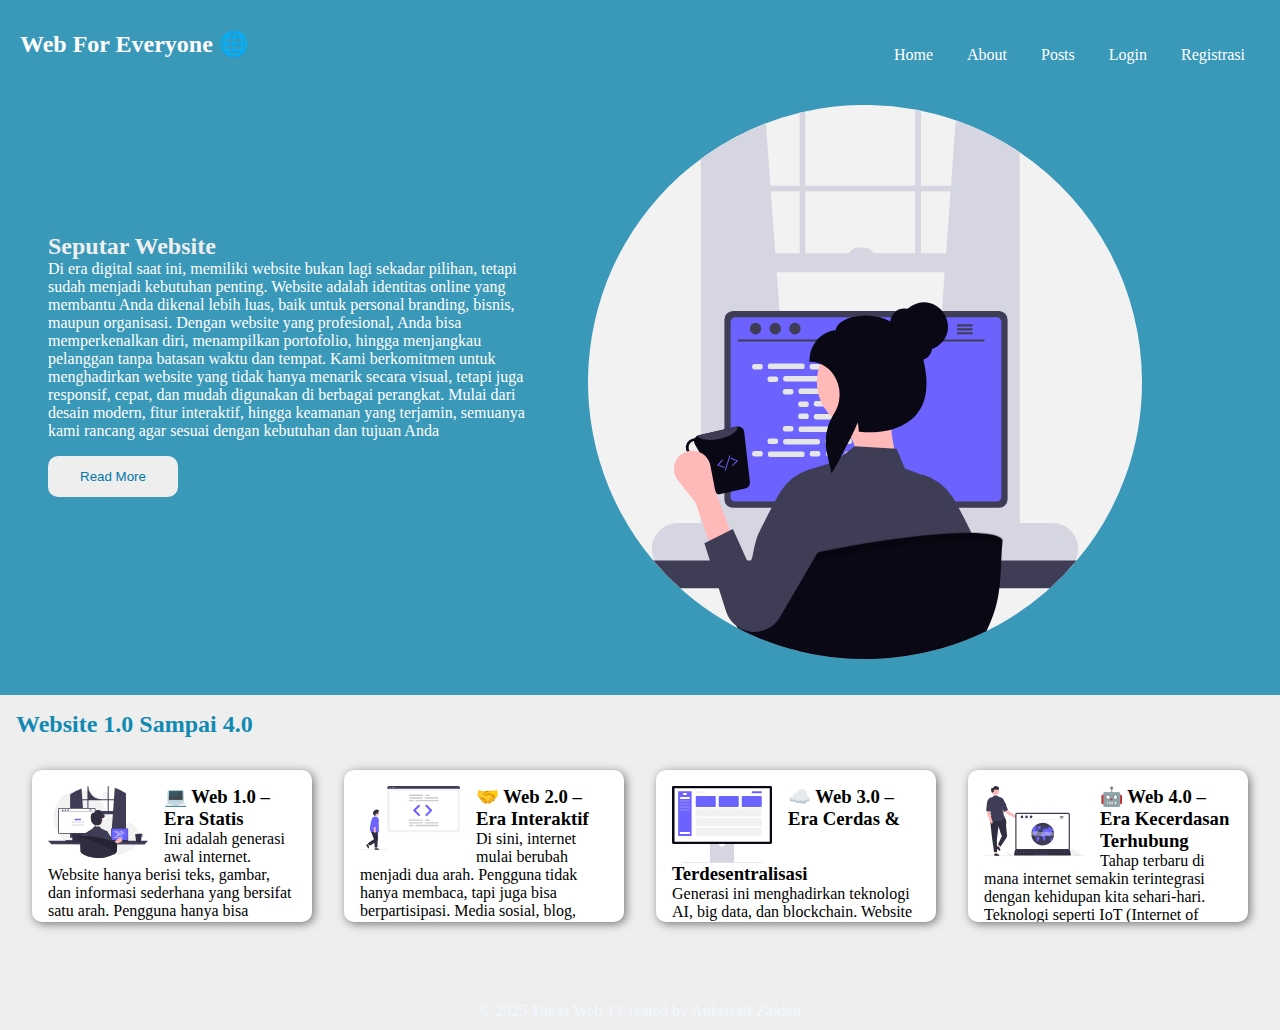
<file: landing.html>
<!DOCTYPE html>
<html lang="en">
<head>
  <meta charset="UTF-8">
  <meta name="viewport" content="width=device-width, initial-scale=1.0">
  <title>PeTIK Blog</title>
  <link rel="stylesheet" href="landing.css">
</head>
<body>
    <header>
      <div class="left">
        <h2 class="logo">Web For Everyone 🌐</h2>
      </div>
      <div class="right">
        <nav>
          <ul>
            <li>
              <a href="index.html">Home</a>
            </li>
            <li>
              <a href="about.html">About</a>
            </li>
            <li>
              <a href="semantik.html">Posts</a>
            </li>
            <li>
              <a href="login.html">Login</a>
            </li>
            <li>
              <a href="register.html">Registrasi</a>
            </li>
          </ul>
        </nav>
      </div>
    </header>

    <div class="hero">
      <div class="hero-left">
        <h2 class="hero-title">Seputar Website</h2>
        <p class="hero-description">
            Di era digital saat ini, memiliki website bukan lagi sekadar pilihan, tetapi sudah menjadi kebutuhan penting. Website adalah identitas online yang membantu Anda dikenal lebih luas, baik untuk personal branding, bisnis, maupun organisasi. Dengan website yang profesional, Anda bisa memperkenalkan diri, menampilkan portofolio, hingga menjangkau pelanggan tanpa batasan waktu dan tempat.
            Kami berkomitmen untuk menghadirkan website yang tidak hanya menarik secara visual, tetapi juga responsif, cepat, dan mudah digunakan di berbagai perangkat. Mulai dari desain modern, fitur interaktif, hingga keamanan yang terjamin, semuanya kami rancang agar sesuai dengan kebutuhan dan tujuan Anda
        </p>
        <button class="hero-button">Read More</button>
      </div>
      <div class="hero-right">
        <img src="undraw_programmer_raqr (1).svg" alt="undraw" class="hero-image" />
      </div>
    </div>

    <main>
        <h2 class="hero-subtitle">Website 1.0 Sampai 4.0</h2>
        <div class="container">
          <div class="box1">
            <img src="undraw_programming_65t2.svg" alt="leopard" class="box-img" />
            <h3>💻 Web 1.0 – Era Statis</h3>
            <p>
                Ini adalah generasi awal internet. Website hanya berisi teks, gambar, dan informasi sederhana yang bersifat satu arah. Pengguna hanya bisa membaca tanpa berinteraksi. Contohnya seperti brosur digital atau halaman HTML polos.
            </p>
          </div>
          <div class="box2">
            <img src="undraw_code-review_ept3.svg" alt="leopard" class="box-img" />
            <h3>🤝 Web 2.0 – Era Interaktif</h3>
            <p>
                Di sini, internet mulai berubah menjadi dua arah. Pengguna tidak hanya membaca, tapi juga bisa berpartisipasi. Media sosial, blog, forum, dan kolaborasi online lahir di era ini. Pengguna dapat berkomentar, berbagi, bahkan menciptakan konten sendiri.
            </p>
          </div>
          <div class="box3">
            <img src="undraw_web-app_141a.svg" alt="leopard" class="box-img" />
            <h3>☁️ Web 3.0 – Era Cerdas & Terdesentralisasi</h3>
            <p>
                Generasi ini menghadirkan teknologi AI, big data, dan blockchain. Website bukan hanya menampilkan informasi, tapi juga memahami kebutuhan pengguna. Web 3.0 menghadirkan transparansi, keamanan, dan kendali lebih kepada pengguna melalui teknologi desentralisasi.
            </p>
          </div>
          <div class="box4">
            <img src="undraw_startup-life_7hl8.svg" alt="leopard" class="box-img" />
            <h3>🤖 Web 4.0 – Era Kecerdasan Terhubung</h3>
            <p>
                Tahap terbaru di mana internet semakin terintegrasi dengan kehidupan kita sehari-hari. Teknologi seperti IoT (Internet of Things), Augmented Reality, Virtual Reality, dan AI generatif membuat pengalaman digital lebih personal, otomatis, dan mendekatkan manusia dengan mesin secara alami.
            </p>
          </div>
        </div>
      </main>
      <footer class="row">
      <p style="color: aliceblue;">&copy; 2025 Tugas Web 1 Created by Aufassaif Zaidan</p>
  </footer>
 </body>
</html>
</file>
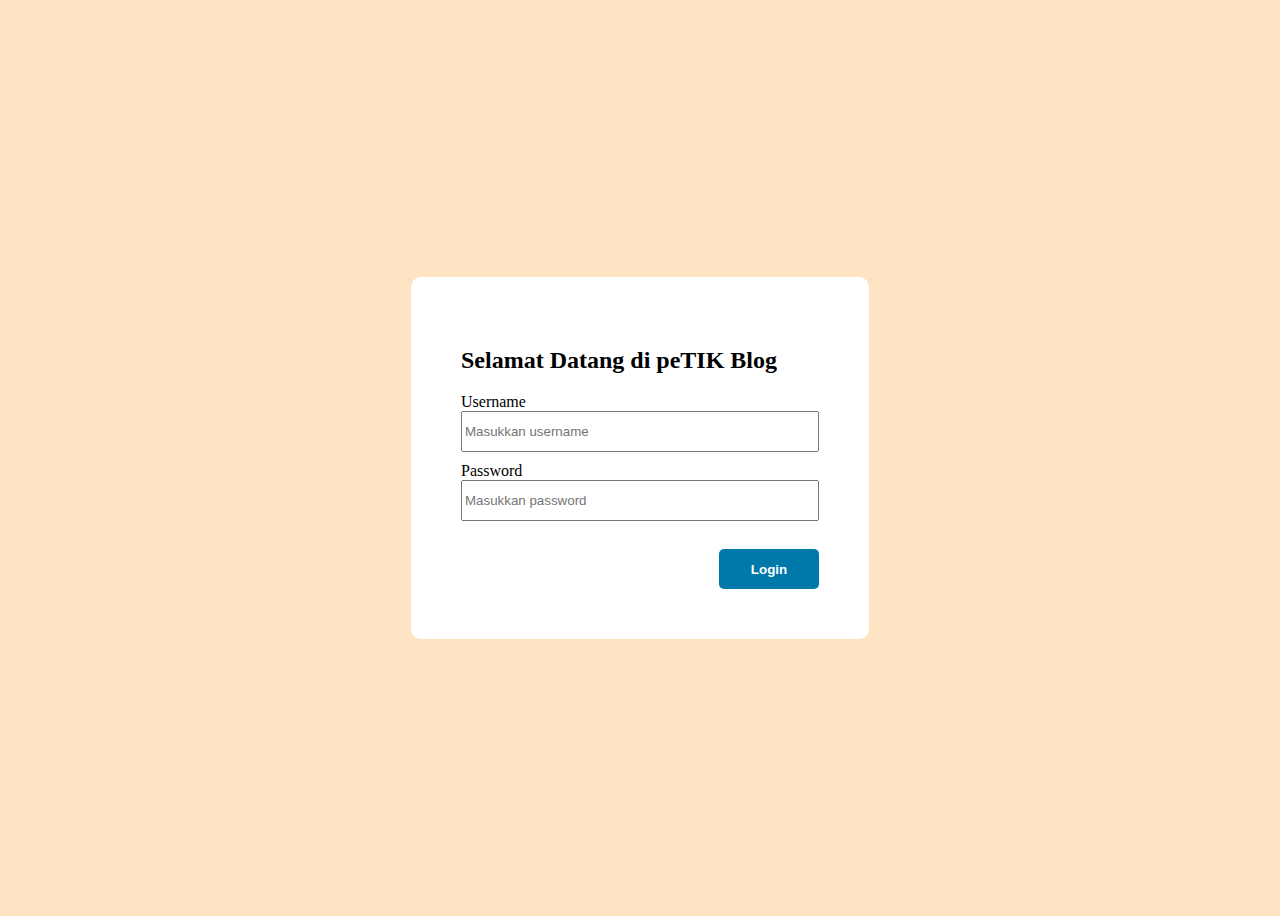
<file: login.html>
<!DOCTYPE html>
<html lang="en">
<head>
    <meta charset="UTF-8">
    <meta name="viewport" content="width=device-width, initial-scale=1.0">
    <title>Halaman Login</title>
    <link rel="stylesheet" href="styles.css">
</head>
<body bgcolor="#eee">
    <section class="comments">
<main>
<h2>Selamat Datang di peTIK Blog</h2>

    <form action="">
            <label for="username">Username</label>
            <br>
            <input type="text" id="usernama" class="form-control" placeholder="Masukkan username" required>
            <br>
            <label for="pasword">Password</label>
            <br>
            <input type="password" id="password" class="form-control" placeholder="Masukkan password" required>
            <br>
            <br>
            <button class="btn btn-primary float-end">Login</button>
    </form>
</main>
</section>    
</body>
</html>
</file>
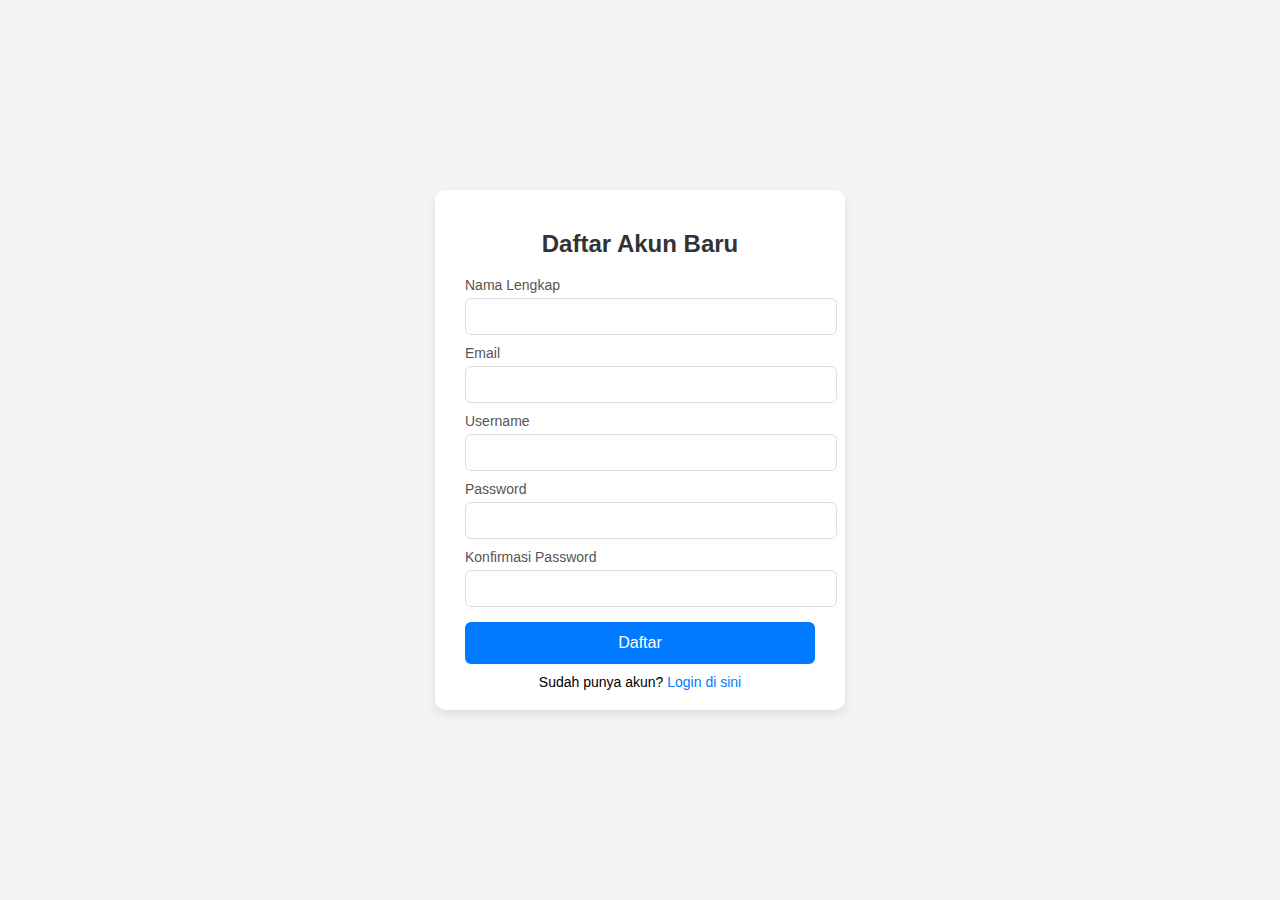
<file: register.html>
<!DOCTYPE html>
<html lang="id">
<head>
  <meta charset="UTF-8">
  <meta name="viewport" content="width=device-width, initial-scale=1.0">
  <title>Form Pendaftaran User Baru</title>
  <style>
    body {
      font-family: Arial, sans-serif;
      background: #f4f4f4;
      display: flex;
      justify-content: center;
      align-items: center;
      min-height: 100vh;
      margin: 0;
    }

    .container {
      background: #fff;
      padding: 20px 30px;
      border-radius: 10px;
      box-shadow: 0 4px 10px rgba(0,0,0,0.1);
      width: 350px;
    }

    h2 {
      text-align: center;
      color: #333;
    }

    label {
      font-size: 14px;
      display: block;
      margin: 10px 0 5px;
      color: #555;
    }

    input[type="text"],
    input[type="email"],
    input[type="password"] {
      width: 100%;
      padding: 10px;
      border: 1px solid #ddd;
      border-radius: 6px;
      outline: none;
      transition: border 0.3s;
    }

    input:focus {
      border: 1px solid #007bff;
    }

    .btn {
      width: 100%;
      background: #007bff;
      color: #fff;
      padding: 12px;
      border: none;
      border-radius: 6px;
      font-size: 16px;
      margin-top: 15px;
      cursor: pointer;
      transition: background 0.3s;
    }

    .btn:hover {
      background: #0056b3;
    }

    .link {
      text-align: center;
      margin-top: 10px;
      font-size: 14px;
    }

    .link a {
      color: #007bff;
      text-decoration: none;
    }

    .link a:hover {
      text-decoration: underline;
    }
  </style>
</head>
<body>

  <div class="container">
    <h2>Daftar Akun Baru</h2>
    <form action="register_process.php" method="POST">
      <label for="fullname">Nama Lengkap</label>
      <input type="text" id="fullname" name="fullname" required>

      <label for="email">Email</label>
      <input type="email" id="email" name="email" required>

      <label for="username">Username</label>
      <input type="text" id="username" name="username" required>

      <label for="password">Password</label>
      <input type="password" id="password" name="password" required>

      <label for="confirm_password">Konfirmasi Password</label>
      <input type="password" id="confirm_password" name="confirm_password" required>

      <button type="submit" class="btn">Daftar</button>

      <div class="link">
        Sudah punya akun? <a href="login.html">Login di sini</a>
      </div>
    </form>
  </div>

</body>
</html>
</file>
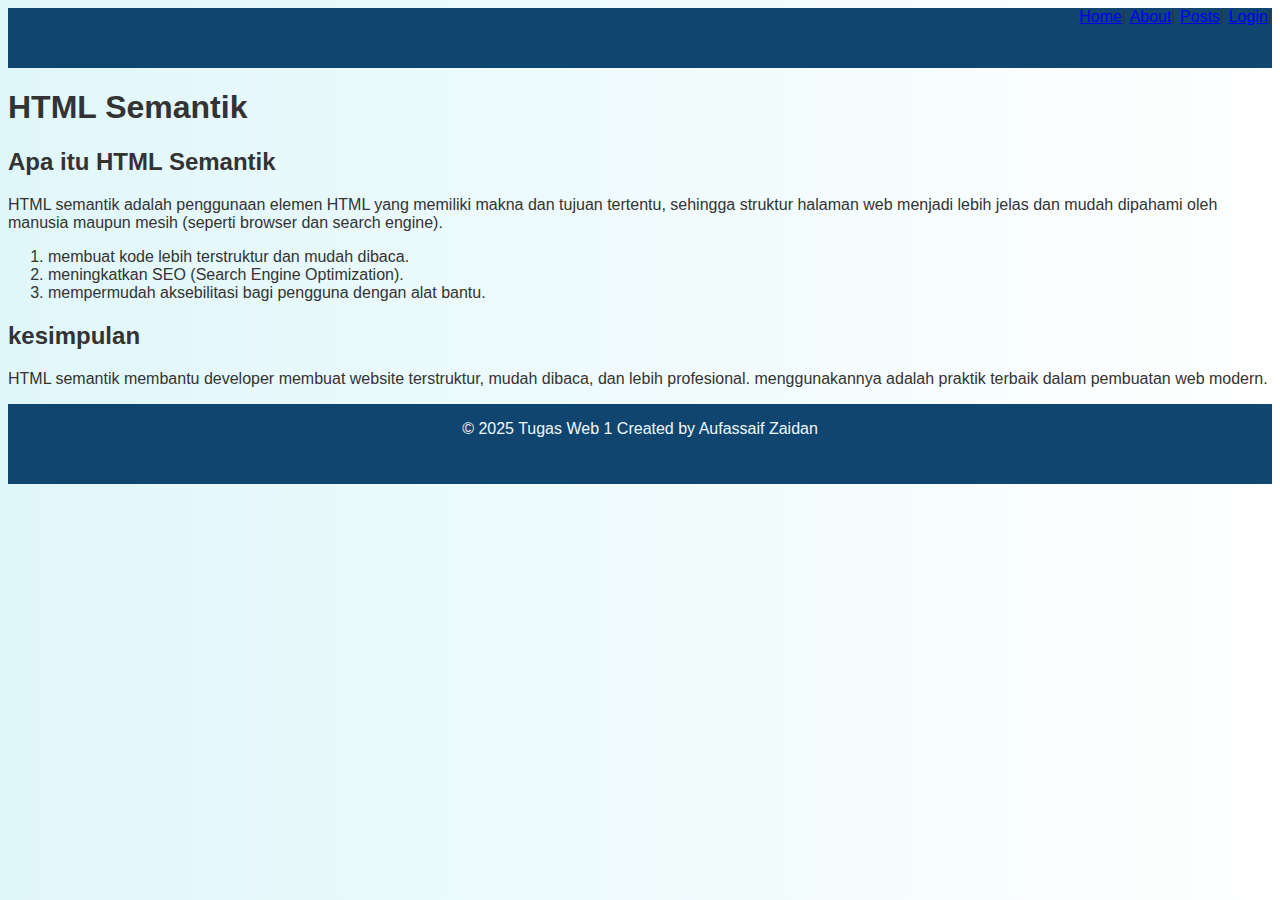
<file: semantik.html>
<!DOCTYPE html>
<html lang="en">
<head>
    <meta charset="UTF-8">
    <meta name="viewport" content="width=device-width, initial-scale=1.0">
    <title>HTML Semantik</title>
    <link rel="stylesheet" href="semantik.css">
</head>
<body>
    <nav>
        <a href="index.html">Home</a>|
        <a href="about.html">About</a>|
        <a href="semantik.html">Posts</a>|
        <a href="login.html">Login</a>|
    </nav>
    <header>
        <h1>HTML Semantik</h1>
    </header>
    <main>
        <article>
            <h2>Apa itu HTML Semantik</h2>
            <p>
                HTML semantik adalah penggunaan elemen HTML yang memiliki makna dan tujuan tertentu, sehingga struktur halaman web menjadi lebih jelas dan mudah dipahami oleh manusia maupun mesih (seperti browser dan search engine).
            </p>

            <ol>
                <li>membuat kode lebih terstruktur dan mudah dibaca. </li>
                <li>meningkatkan SEO (Search Engine Optimization).</li>
                <li>mempermudah aksebilitasi bagi pengguna dengan alat bantu.</li>
            </ol>

            <h2>kesimpulan</h2>
            <p>HTML semantik membantu developer membuat website terstruktur, mudah dibaca,
                dan lebih profesional. menggunakannya adalah praktik terbaik dalam pembuatan web modern.
            </p>
        </article>
    </main>

    <footer>
        <p style="color: aliceblue;">&copy; 2025 Tugas Web 1 Created by Aufassaif Zaidan</p>
    </footer

</body>
</html>
</file>
<file: landing.css>
* {
    padding: 0;
    margin: 0;
  }

  body {
    background-color: #eeeeee;
  }

  .row {
    display: flex;
    flex-wrap: wrap;
    margin: 10px;
    justify-content: center;
  }

  header {
    background-color: #3a98b9;
    height: 75px;
    display: flex;
    justify-content: space-between;
    padding: 0px 20px;
    padding-top: 30px;
  }

  header .left .logo {
    color: #ffffff;
  }

  header .right .user {
    font-weight: bold;
  }

  nav {
    background-color: #3a98b9 !important;
    text-align: right;
    height: 50px;
  }

  nav ul {
    vertical-align: middle;
  }

  nav li {
    display: inline-block;
    vertical-align: middle;
    margin: 0 5px;
  }

  nav ul li:hover {
    background-color: #0078aa;
  }

  nav ul li a {
    color: white;
    text-decoration: none;
    display: inline-block;
    height: 50px;
    line-height: 50px;
    padding: 0 10px;
  }

  .hero {
    display: flex;
    padding-bottom: 2rem;
    background-color: #3a98b9;
  }

  .hero-left {
    margin-bottom: 1rem;
    padding: 8rem 3rem;
    width: 40%;
  }

  .hero-right {
    padding: auto;
    margin: auto;
  }

  .hero-title {
    color: #eeeeee;
  }

  .hero-subtitle {
    color: #118ab2;
    padding: 1rem;
  }

  .hero-description {
    color: #ffffff;
    margin-bottom: 1rem;
  }

  .hero-button {
    padding: 0.8rem 2rem;
    border: none;
    border-radius: 10px;
    background-color: #eeeeee;
    color: #0078aa;
  }

  .hero-image {
    max-width: 100%;
    height: auto;
    border-radius: 25px;
    width: 80%;
  }

  	.container {
        display: flex;
        padding: 0 1rem;
        justify-content: center;
        margin-bottom: 4rem;
    }

      .container h3 p {
        float: right;
      }

      .box-img {
        width: 100px;
        float: left;
        margin-right: 1rem;
      }

      .container div {
        width: 25%;
        height: 120px;
        margin: 1rem;
        padding: 1rem;
        background-color: white;
        border-radius: 10px;
        box-shadow: 2px 2px 10px rgba(0, 0, 0, 0.5);
        overflow: hidden;
      }

      /* tampilan layar hp */
@media screen and (max-width:425px) {

    header {
        flex-direction: column;
        margin-bottom: 5rem;
        max-width: 100%;
    }
    header .left .logo {
        font-size: 20px;
    }

    header .right .user {
        font-size: 14px;
    }

    nav {
        height: auto;
        text-align: center;
    }

    nav ul {
        display: block;
        margin: 0;
        padding: 0;
    }

    nav li {
        display: block;
        margin: 5px 0;
    }

    nav ul li:hover {
        background-color: initial;
    }

    nav ul li a {
        height: auto;
        line-height: 30px;
        padding: 0;
    }

    .hero {
        flex-direction: column;
        text-align: center;
    }

    .hero-left {
        width: 100%;
        padding: 2rem 1rem;
    }

    .hero-right {
        padding: 1rem;
        margin: 0;
    }

    .hero-image {
        width: 90%;
        margin: 1rem auto;
        border-radius: 15px;
    }

    .container {
        flex-direction: column;
    }

    .container div {
        width: 90%;
        margin: 0.5rem;
        height: auto;
        padding: 1rem;
    }

    footer {
        text-align: center;
        height: auto;
    }
}
</file>
<file: styles.css>
body {
    background-color: bisque;
    justify-content: center;
    display: flex;
    align-items: center;
    height: 100vh;
}




.comments{
    background-color: white;
    display: flex;
    flex-direction: column;
    border-radius: 10px;
    margin: 10px;
    padding: 50px;
}

.comments form fieldset {
    padding: 10px;
    border-radius: 10px;
    border: 2px solid #ccc;
}

.form-control {
    width: 350px;
    height: 35px;
    margin-bottom: 10px;
 }

 .form-control:focus {
    background-color:#eeeeee ;
    outline-color: #0078aa;
 }


 .btn{
    height: 40px;
    width: 100px;
    font-weight: bold;
    border-radius: 5px;
    border: none;
 }

 .btn-primary{
    background-color: #0078aa;
    color: white;
 }

 .btn-primary:hover {
    background-color: #0078aa;
    
 }

 .float-end {
    float: right;
 }
</file>
<file: semantik.css>
body {
    background: linear-gradient(to right, #e0f7fa, #ffffff);
    font-family: Arial, sans-serif;
    color: #333;
}

nav {
    background-color:rgb(15, 69, 111) ;
    text-align: right;
    height: 60px;
    width: 100%;
    

}

nav ul {
    vertical-align: middle;
    margin: 0 2px;
}

nav li {
    display: inline-block;
    vertical-align: middle;
    margin: 0 3px;
    padding: 1px;
}

nav ul li a{
    color: rgb(255, 255, 255);
    text-decoration: none;
    height: 50px;
    line-height: 50px;
    padding: 0 19px;
}


footer {
    height:80px;
    width: 100%;
    background-color:rgb(15, 69, 111) ;
    line-height: 50px;
    text-align: center;
}
</file>
